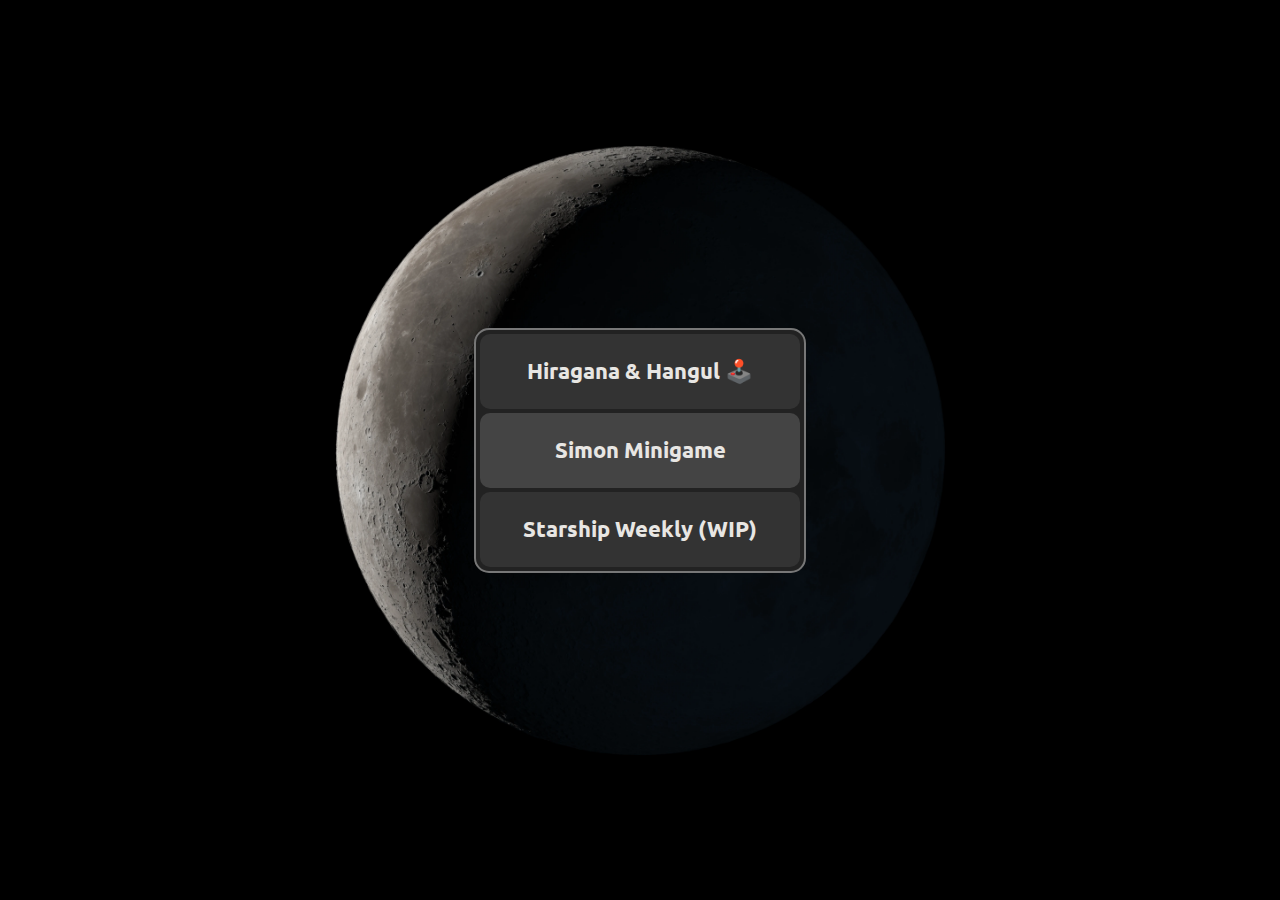
<file: index.html>
<!DOCTYPE html>
<html lang="en" dir="ltr">
  <head>
    <meta charset="utf-8" />
    <meta http-equiv="X-UA-Compatible" content="IE=edge" />
    <meta name="author" content="Felix Dubois" />
    <meta name="viewport" content="width=device-width, initial-scale=1" />

    <title>Project Index</title>

    <link rel="icon" href="assets/favicon.ico?v=2" />
    <link rel="stylesheet" href="style.css" />
    <link rel="stylesheet" href="https://fonts.googleapis.com/css2?family=Ubuntu&display=swap" />
  </head>

  <body class="flex-column black-bg-color">
    <main class="index-container flex-column charcoal-gray-bg-color">
      <div class="project flex-column">
        <button id="hiragana-hangul-btn" class="index-element cloud-white-color graphite-gray-bg-color">
          <p class="project-title">Hiragana & Hangul 🕹️</p>
        </button>

        <div class="backdrop hidden">
          <div class="sub-project-container flex-column charcoal-gray-bg-color">
            <button id="hiragana-arcade-btn" class="index-element cloud-white-color graphite-gray-bg-color">
              <p class="project-title">Hiragana Arcade</p>
            </button>

            <button id="hangul-arcade-btn" class="index-element cloud-white-color ash-gray-bg-color">
              <p class="project-title">Hangul Arcade</p>
            </button>
          </div>
        </div>
      </div>

      <button id="simon-minigame-btn" class="index-element cloud-white-color ash-gray-bg-color">
        <p class="project-title">Simon Minigame</p>
      </button>

      <button id="starship-weekly-btn" class="index-element cloud-white-color graphite-gray-bg-color">
        <p class="project-title">Starship Weekly (WIP)</p>
      </button>
    </main>

    <script src="script.js" defer></script>
  </body>
</html>
</file>
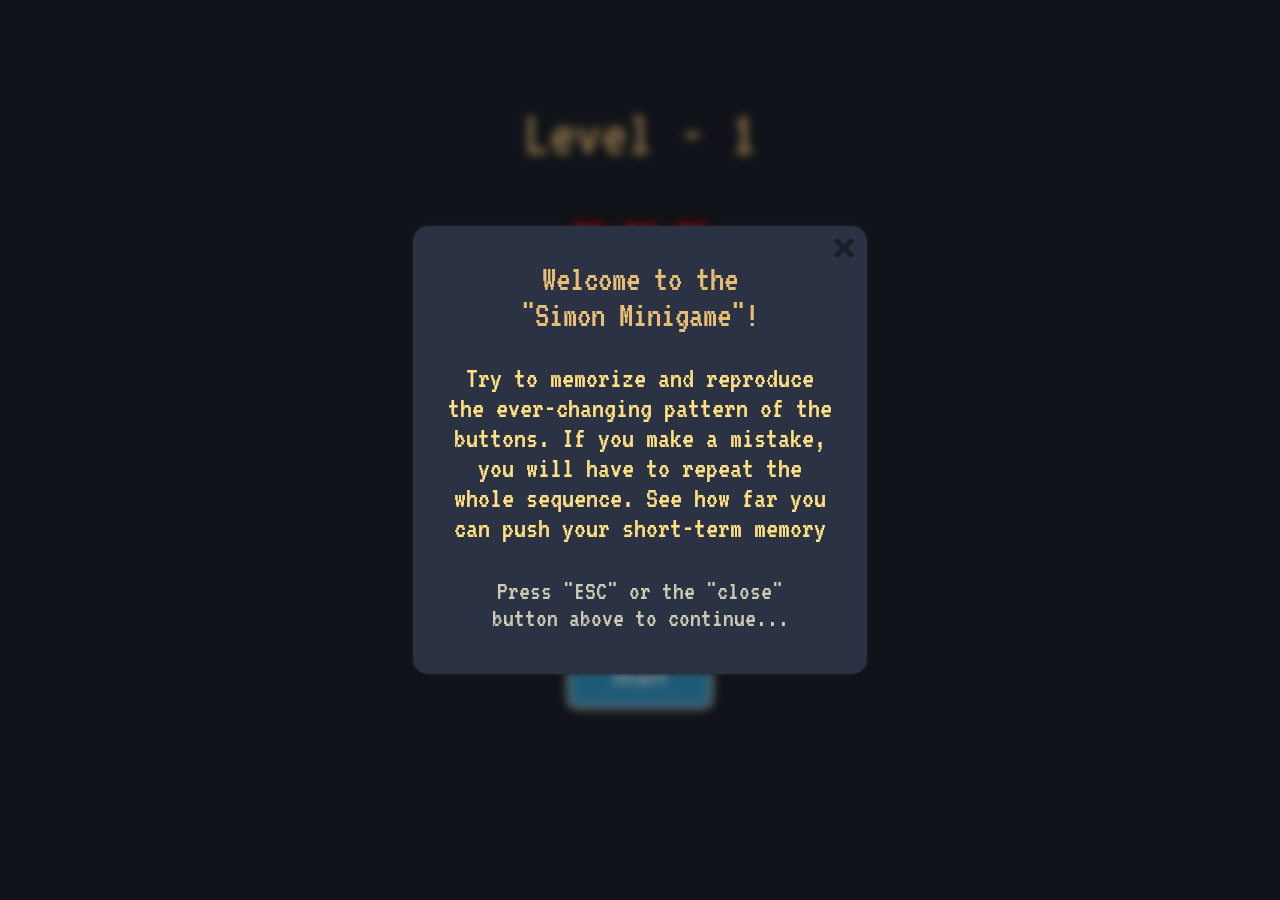
<file: simon-minigame/index.html>
<!DOCTYPE html>
<html lang="en" dir="ltr">
  <head>
    <meta charset="utf-8" />
    <meta http-equiv="X-UA-Compatible" content="IE=edge" />
    <meta name="author" content="Felix Dubois" />
    <meta name="viewport" content="width=device-width, initial-scale=1" />

    <title>Simon Minigame</title>

    <link href="style.css" rel="stylesheet" />
    <link href="images/ico_Favicon.svg?v=2" type="image/svg+xml" rel="icon" />

    <link rel="preconnect" href="https://fonts.googleapis.com" />
    <link rel="preconnect" href="https://fonts.gstatic.com" crossorigin />
    <link href="https://fonts.googleapis.com/css2?family=VT323&display=swap" rel="stylesheet" />

    <script src="https://ajax.googleapis.com/ajax/libs/jquery/3.6.3/jquery.min.js"></script>
  </head>

  <body class="flexbox-column ocean-blue-bg-color">
    <dialog open class="modal-container">
      <div class="welcome-modal flexbox-column navy-blue-bg-color">
        <button class="close-modal-btn">
          <img src="images/img_Times-sign-ocean-blue.png" alt="Times Sign" />
          <img src="images/img_Times-sign-red.png" alt="Times Sign" />
          <p class="visually-hidden">close button</p>
        </button>
        <p class="greeting-msg">Welcome to the "Simon Minigame"!</p>
        <p class="introduction-msg">
          Try to memorize and reproduce the ever-changing pattern of the buttons. If you make a mistake, you will have to repeat the whole
          sequence. See how far you can push your short-term memory
        </p>
        <p class="continue-msg">Press "ESC" or the "close" button above to continue...</p>
      </div>
    </dialog>

    <main class="game-content flexbox-column">
      <p class="current-lvl">Level - 1</p>

      <div class="player-health flexbox-row">
        <img class="first-life" src="images/img_Heart.png" alt="Heart" />
        <img class="second-life" src="images/img_Heart.png" alt="Heart" />
        <img class="third-life" src="images/img_Heart.png" alt="Heart" />
      </div>

      <section class="grid-container navy-blue-bg-color">
        <button class="first-game-btn">
          <p class="visually-hidden">first game button</p>
        </button>
        <button class="second-game-btn">
          <p class="visually-hidden">second game button</p>
        </button>
        <button class="third-game-btn">
          <p class="visually-hidden">third game button</p>
        </button>
        <button class="fourth-game-btn">
          <p class="visually-hidden">fourth game button</p>
        </button>
      </section>

      <button class="start-btn">Start</button>
      <button class="restart-btn hidden invisible">Try Again?</button>
    </main>

    <script src="script.js"></script>
  </body>
</html>
</file>
<file: style.css>
/* ! HTML Elements */

* {
  border: 0;
  line-height: 1;
  margin: 0;
  padding: 0;
  -webkit-tap-highlight-color: transparent; /* Remove tap highlight on mobile devices */
}

body {
  align-items: center;
  justify-content: center;
  height: 100vh;
  background-image: url("assets/moon_phase.webp"); /* Fallback background color: black */
  background-repeat: no-repeat;
  background-position: center;
  background-size: 200%; /* Relative to the size of the current element */
  font-family: "Ubuntu", sans-serif;
  font-size: 100%; /* Defaults to 16px */
}

button {
  cursor: pointer;
  background: transparent;
  font-family: inherit; /* Form elements don't inherit font settings by default */
}

/* ! Global Classes */

.flex-column {
  display: flex;
  flex-direction: column;
}

.cloud-white-color {
  color: #e8e6e3;
}

.black-bg-color {
  background-color: #000000;
}

.charcoal-gray-bg-color {
  background-color: #222222;
}

.graphite-gray-bg-color {
  background-color: #333333;
}

.ash-gray-bg-color {
  background-color: #444444;
}

/* ! Main Section */

.index-container,
.sub-project-container {
  position: relative;
  border: 2px solid #777777; /* width | style | color */
  border-radius: 15px;
  padding: 4px;
  row-gap: 4px;
  overflow: hidden; /* Clip the .backdrop to the correct dimensions */
}

.backdrop {
  position: absolute;
  inset: 0; /* Instead of: top, right, bottom, left | Fill the entire .index-container */
  background-color: rgba(0, 0, 0, 0.4);
  backdrop-filter: blur(5px);
  transition: opacity 0.3s linear; /* Fade-out effect */
}

.sub-project-container {
  position: absolute;
  transform: translate(-2px, -2px); /* Compensate for the .index-container border */
}

.index-element {
  display: flex;
  flex-direction: row;
  align-items: center;
  justify-content: center;
  height: 65px;
  width: 270px;
  border-radius: 10px;
  transition: background-color 0.2s ease-in-out, color 0.2s ease-in-out;
}

.index-element:hover {
  background-color: #e8e6e3;
  color: #333333;
}

.project-title {
  font-size: 1.2rem;
  font-weight: bold;
}

/* ! Layout Manipulation */

.hidden {
  display: none;
}

.visually-hidden {
  opacity: 0;
}

.visible {
  opacity: 1;
  animation: fade-in 0.3s linear;
}

@keyframes fade-in {
  0% {
    opacity: 0;
  }

  100% {
    opacity: 1;
  }
}

/* ! Scrollbar Styling */

::-webkit-scrollbar {
  height: 5px;
  width: 5px;
}

::-webkit-scrollbar-track {
  background: #555555;
}

::-webkit-scrollbar-thumb {
  border-radius: 3px;
  background: #b9bbb6;
}

::-webkit-scrollbar-corner {
  width: 0;
}

::-webkit-scrollbar-thumb:hover {
  background: #e8e6e3;
}

/* ! Media Queries */

@media screen and (min-width: 576px) {
  body {
    background-size: 56%; /* Relative to the size of the current element */
  }

  .index-element {
    height: 75px;
    width: 320px;
  }

  .project-title {
    font-size: 1.4rem;
  }
}
</file>
<file: simon-minigame/style.css>
/* ! HTML Elements */

* {
  border: 0;
  line-height: 1;
  margin: 0;
  padding: 0;
  -webkit-tap-highlight-color: transparent;
}

body {
  align-items: center;
  justify-content: center;
  height: 100vh;
  font-family: "VT323", monospace;
}

button {
  cursor: pointer;
  box-sizing: content-box;
  background: transparent;
  font-family: inherit;
}

p {
  text-align: center;
}

main {
  align-items: center;
}

/* ! Global Classes */

.flexbox-column {
  display: flex;
  flex-direction: column;
}

.flexbox-row {
  display: flex;
  flex-direction: row;
  align-items: center;
}

.disabled-btn-cursor {
  cursor: default;
}

.navy-blue-bg-color {
  background-color: #2b3243;
}

.ocean-blue-bg-color {
  background-color: #1a1f28;
}

/* ! "Simon Minigame" */

.modal-container {
  position: fixed;
  top: 0;
  height: 100%;
  width: 100%;
  background-color: rgba(0, 0, 0, 0.4);
  backdrop-filter: blur(5px);
  transition: opacity 0.5s ease-in-out;
}

.welcome-modal {
  align-items: center;
  position: absolute;
  top: 50%;
  left: 50%;
  transform: translate(-50%, -50%);
  box-shadow: 0 0 5px #222222; /* offset-x | offset-y | blur-radius | spread-radius | color */
  border-radius: 15px;
  padding: 25px 25px 30px;
}

.close-modal-btn {
  position: absolute;
  top: 4px;
  right: 5px;
  height: 26px;
  width: 26px;
}

.close-modal-btn img {
  position: absolute;
  transform: translate(-50%, -50%);
  height: 16px;
  width: 16px;
  transition: opacity 0.2s ease-in-out;
}

.close-modal-btn img:nth-child(2) {
  opacity: 0;
}

.close-modal-btn:hover img:nth-child(2) {
  opacity: 1;
}

.greeting-msg {
  width: 177px;
  font-size: 26px;
  color: #e8be77;
  margin-bottom: 18px;
}

.introduction-msg {
  width: 282px;
  font-size: 22px;
  color: #ffe182;
  margin-bottom: 20px;
}

.continue-msg {
  width: 216px;
  font-size: 20px;
  color: #ccccb4;
}

.game-content {
  row-gap: 50px;
  margin-bottom: 77px;
}

.current-lvl {
  font-size: 48px;
  color: #e8be77;
  transition: opacity 0.2s ease-in-out;
}

.player-health {
  column-gap: 8px;
  transition: opacity 0.2s ease-in-out;
}

.first-life,
.second-life,
.third-life {
  width: 32px;
}

.grid-container {
  display: grid;
  grid-template-columns: auto auto;
  grid-template-rows: 104px 104px;
  box-shadow: 0 0 5px #222222;
  border: 3px solid #1a1f28; /* width | style | color */
  border-radius: 15px;
  gap: 15px;
  padding: 5px;
  transition: border 0.2s ease-in-out; /* .active-pattern */
}

.active-pattern {
  border: 3px solid #3f546e;
}

.incorrect-pattern {
  border: 3px solid #ff6961;
}

.first-game-btn,
.second-game-btn,
.third-game-btn,
.fourth-game-btn {
  height: 100px;
  width: 100px;
  box-shadow: 0 2px 5px 1px #222222;
  border: solid;
  border-width: 0 0 4px 0;
  border-radius: 15px;
  transition: 0.2s; /* active button: 0.02s | inactive button: 0.2s */
}

.first-game-btn {
  border-color: #764830;
  background-color: #f79764;
}

.first-game-btn:active,
.second-game-btn:active,
.third-game-btn:active,
.fourth-game-btn:active {
  transform: translateY(3px);
  box-shadow: 0 0 2px 1px #222222;
  border: 0;
  transition: 0.02s; /* active button: 0.02s | inactive button: 0.2s */
}

.first-game-btn:active,
.first-game-btn-pattern {
  background-color: #fad2ad;
}

.second-game-btn {
  border-color: #4b565d;
  background-color: #b2cbde;
}

.second-game-btn:active,
.second-game-btn-pattern {
  background-color: #e5f2ff;
}

.third-game-btn {
  border-color: #174d37;
  background-color: #3ec18b;
}

.third-game-btn:active,
.third-game-btn-pattern {
  background-color: #49fccc;
}

.fourth-game-btn {
  border-color: #6f6749;
  background-color: #fdeea9;
}

.fourth-game-btn:active,
.fourth-game-btn-pattern {
  background-color: #fdf8e6;
}

.start-btn,
.restart-btn {
  height: 50px;
  width: 115px;
  box-shadow: 0 0 5px 2px #222222;
  border: 2px solid #e8e6e3;
  border-radius: 10px;
  background-color: #3596c3;
  font-size: 22px;
  color: #ffffff;
  transition: 0.2s ease-in-out;
}

.start-btn:hover {
  background-color: #67a7c5;
}

.start-btn-clicked {
  background-color: #3fa65b;
}

.start-btn-clicked:hover {
  background-color: #76a382;
}

.restart-btn {
  background-color: #db5952;
}

.restart-btn:hover {
  background-color: #bb6662;
}

/* ! Layout Change */

.hidden {
  display: none;
}

.visible {
  opacity: 1;
}

.invisible {
  opacity: 0;
}

.visually-hidden {
  position: absolute;
  height: 1px;
  width: 1px;
  clip-path: inset(50%);
  overflow: hidden;
  border: 0;
  white-space: nowrap;
  margin: -1px;
  padding: 0;
}

/* ! Miscellaneous */

::-webkit-scrollbar {
  height: 5px;
  width: 5px;
}

::-webkit-scrollbar-track {
  background: #555555;
}

::-webkit-scrollbar-thumb {
  border-radius: 3px;
  background: #b9bbb6;
}

::-webkit-scrollbar-corner {
  width: 0;
}

::-webkit-scrollbar-thumb:hover {
  background: #e8e6e3;
}

/* ! Media Queries */

@media screen and (min-width: 576px) {
  .game-content {
    margin-bottom: 91px;
  }

  .welcome-modal {
    padding: 35px 35px 43px;
  }

  .close-modal-btn {
    top: 9px;
    right: 10px;
  }

  .close-modal-btn img {
    height: 20px;
    width: 20px;
  }

  .greeting-msg {
    width: 250px;
    font-size: 36px;
    margin-bottom: 30px;
  }

  .introduction-msg {
    width: 384px;
    font-size: 30px;
    margin-bottom: 34px;
  }

  .continue-msg {
    width: 300px;
    font-size: 27px;
  }

  .current-lvl {
    font-size: 66px;
  }

  .player-health {
    column-gap: 12px;
  }

  .first-life,
  .second-life,
  .third-life {
    width: 40px;
  }

  .grid-container {
    grid-template-rows: 124px 124px;
    border: 4px solid #1a1f28;
    gap: 18px;
    padding: 6px;
  }

  .active-pattern {
    border: 4px solid #3f546e;
  }

  .incorrect-pattern {
    border: 4px solid #ff6961;
  }

  .first-game-btn,
  .second-game-btn,
  .third-game-btn,
  .fourth-game-btn {
    height: 120px;
    width: 120px;
  }

  .start-btn,
  .restart-btn {
    height: 60px;
    width: 140px;
    border: 3px solid #e8e6e3;
    font-size: 28px;
  }
}

/* ! Animations */

@keyframes tilt-shake {
  0% {
    transform: rotate(0deg);
  }
  15% {
    transform: rotate(5deg);
  }
  20% {
    transform: rotate(0deg);
  }
  30% {
    transform: rotate(-5deg);
  }
  40% {
    transform: rotate(0deg);
  }
  50% {
    transform: rotate(0deg);
  }
  60% {
    transform: rotate(5deg);
  }
  70% {
    transform: rotate(0deg);
  }
  85% {
    transform: rotate(-5deg);
  }
  100% {
    transform: rotate(0deg);
  }
}

.shake-animation {
  animation: tilt-shake 0.1s;
}

@keyframes wave {
  0% {
    transform: translateY(0);
  }
  25% {
    transform: translateY(-2px);
  }
  50% {
    transform: translateY(0);
  }
  75% {
    transform: translateY(2px);
  }
  100% {
    transform: translateY(0px);
  }
}

.wave-animation {
  animation: wave 0.4s linear infinite;
}
</file>
